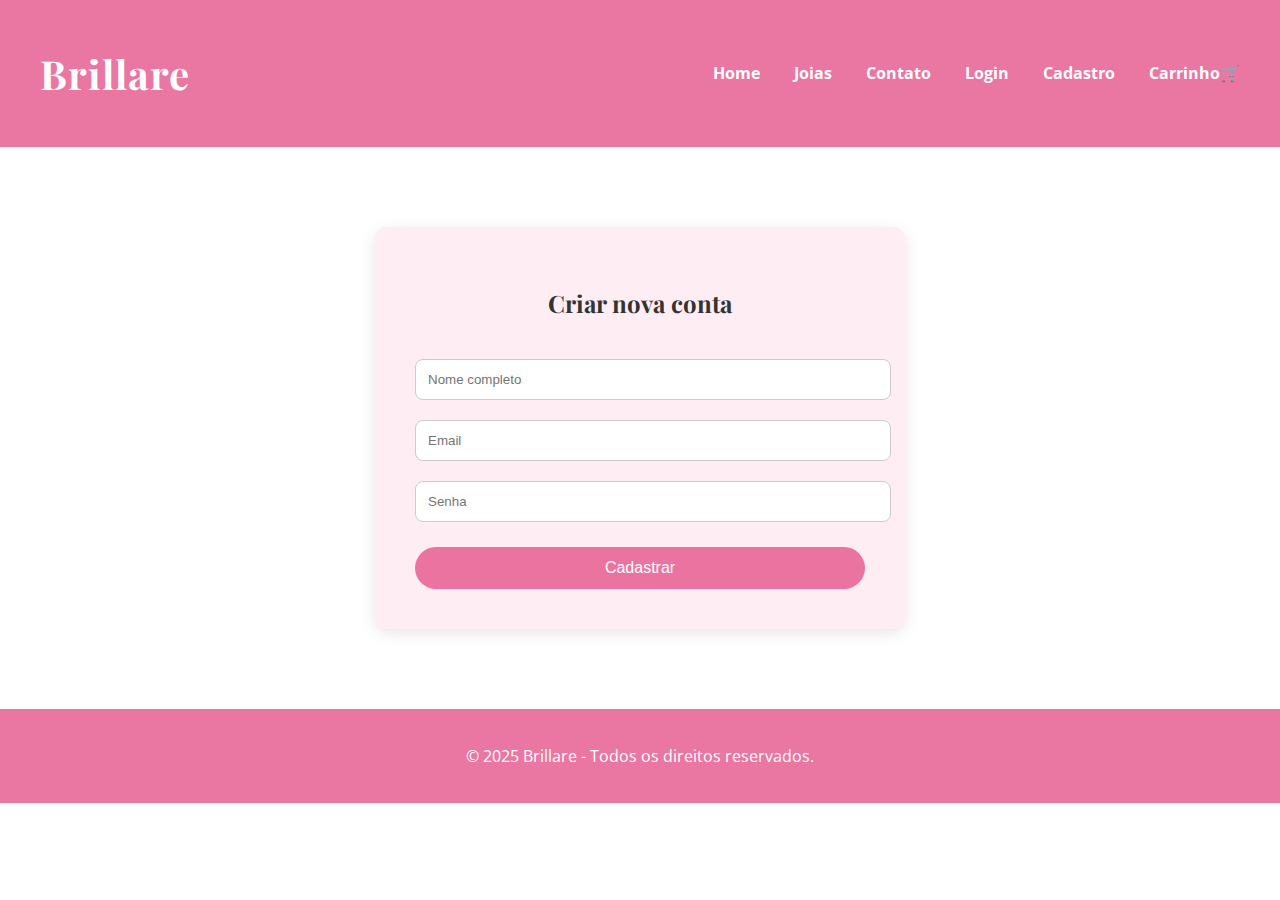
<file: cadastro.html>
<!DOCTYPE html>
<html lang="pt">
<head>
    <meta charset="UTF-8" />
    <meta name="viewport" content="width=device-width, initial-scale=1.0"/>
    <title>Cadastro - Brillare</title>
    <link rel="stylesheet" href="css/cores.css" />
    <link rel="stylesheet" href="css/styles.css" />
    <style>
        .cadastro-container {
            max-width: 450px;
            margin: 80px auto;
            background-color: var(--cor-destaque);
            padding: 40px;
            border-radius: 12px;
            box-shadow: 0 4px 15px rgba(0, 0, 0, 0.1);
        }

        .cadastro-container h2 {
            text-align: center;
            font-family: 'Playfair Display', serif;
            margin-bottom: 30px;
        }

        .cadastro-container input {
            width: 100%;
            padding: 12px;
            margin: 10px 0;
            border: 1px solid #ccc;
            border-radius: 8px;
        }

        .cadastro-container button {
            width: 100%;
            padding: 12px;
            margin-top: 15px;
            background-color: var(--cor-primaria);
            color: white;
            border: none;
            border-radius: 30px;
            font-size: 1rem;
            cursor: pointer;
        }

        .cadastro-container button:hover {
            background-color: var(--cor-hover);
        }

        .mensagem-sucesso {
            color: green;
            text-align: center;
            margin-top: 15px;
            display: none;
        }
    </style>
</head>
<body>

    <header>
        <h1>Brillare</h1>
        <nav>
           <nav>
    <a href="index.html">Home</a>
    <a href="produtos.html">Joias</a>
    <a href="contato.html">Contato</a>
    <a href="login.html">Login</a>
    <a href="cadastro.html">Cadastro</a>
   <a href="carrinho.html">Carrinho🛒</a>
   
</nav>

        </nav>
    </header>

    <div class="cadastro-container">
        <h2>Criar nova conta</h2>
        <form id="cadastroForm">
            <input type="text" id="nome" placeholder="Nome completo" required />
            <input type="email" id="email" placeholder="Email" required />
            <input type="password" id="senha" placeholder="Senha" required />
            <button type="submit">Cadastrar</button>
            <p class="mensagem-sucesso" id="sucessoMsg">Cadastro realizado com sucesso!</p>
        </form>
    </div>


    <script src="js/cadastro.js"></script>

    <!DOCTYPE html>
<html lang="pt">
<head>
    <meta charset="UTF-8" />
    <meta name="viewport" content="width=device-width, initial-scale=1.0"/>
    <title>Cadastro - Brillare</title>
    <link rel="stylesheet" href="css/cores.css" />
    <link rel="stylesheet" href="css/styles.css" />
    <style>
        .cadastro-container {
            max-width: 450px;
            margin: 80px auto;
            background-color: var(--cor-destaque);
            padding: 40px;
            border-radius: 12px;
            box-shadow: 0 4px 15px rgba(0, 0, 0, 0.1);
        }

        .cadastro-container h2 {
            text-align: center;
            font-family: 'Playfair Display', serif;
            margin-bottom: 30px;
        }

        .cadastro-container input {
            width: 100%;
            padding: 12px;
            margin: 10px 0;
            border: 1px solid #ccc;
            border-radius: 8px;
        }

        .cadastro-container button {
            width: 100%;
            padding: 12px;
            margin-top: 15px;
            background-color: var(--cor-primaria);
            color: white;
            border: none;
            border-radius: 30px;
            font-size: 1rem;
            cursor: pointer;
        }

        .cadastro-container button:hover {
            background-color: var(--cor-hover);
        }

        .mensagem-sucesso {
            color: green;
            text-align: center;
            margin-top: 15px;
            display: none;
        }

        .mensagem-erro {
            color: red;
            text-align: center;
            margin-top: 15px;
            display: none;
        }
    </style>
</head>
<body>

   

    

    <footer>
        <p>&copy; 2025 Brillare - Todos os direitos reservados.</p>
    </footer>

    <script src="js/cadastro.js"></script>
</body>
</html>

</body>
</html>
</file>
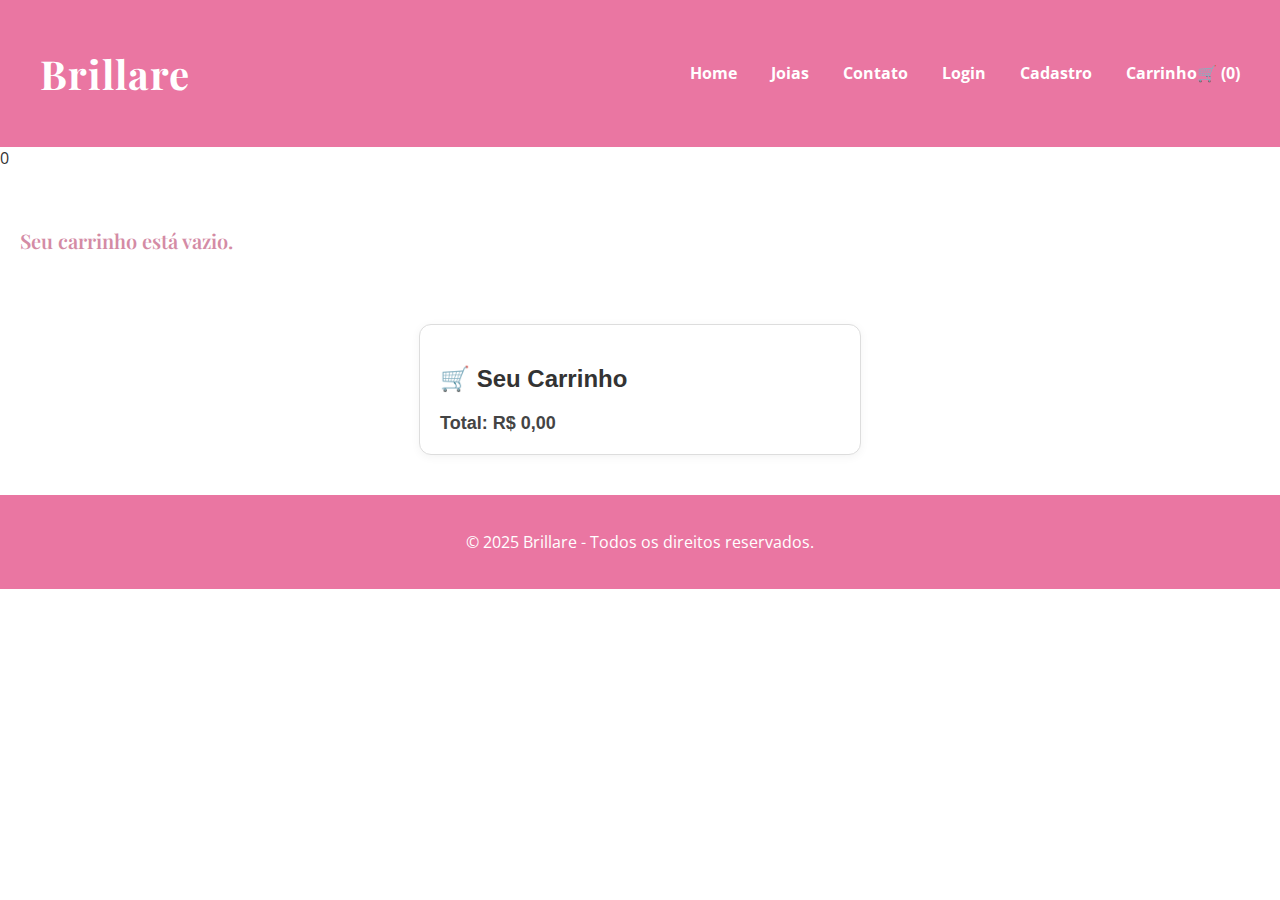
<file: carrinho.html>
<!DOCTYPE html>
<html lang="pt-BR">
<head>
    <meta charset="UTF-8" />
    <meta name="viewport" content="width=device-width, initial-scale=1.0"/>
    <title>Brillare - Carrinho de Compras</title>
    <link rel="stylesheet" href="css/cores.css" />
    <link rel="stylesheet" href="css/styles.css" />
    <link rel="stylesheet" href="css/styles.css">

</head>
<body>

<header>
    <h1>Brillare</h1>
    <nav>
        <a href="index.html">Home</a>
        <a href="produtos.html">Joias</a>
        <a href="contato.html">Contato</a>
        <a href="login.html">Login</a>
        <a href="cadastro.html">Cadastro</a>
        <a href="carrinho.html">Carrinho🛒 (<span id="contador">0</span>)</a>
    </nav>
</header>

<main>
    <span id="contador">0</span>

<!-- Lista do carrinho -->
<ul id="itensCarrinho"></ul>
    <div class="box-carrinho">
  <h2 class="titulo-carrinho">🛒 Seu Carrinho</h2>
  <div id="totalCarrinho"
  class="total-carrinho">
    <span>Total:</span>
   <span class="valor-total">R$ 0.000,00</span>

  </div>
</div>

</main>

<footer>
    <p>&copy; 2025 Brillare - Todos os direitos reservados.</p>
</footer>

<script src="js/carrinho.js"></script>
</body>
</html>
</file>
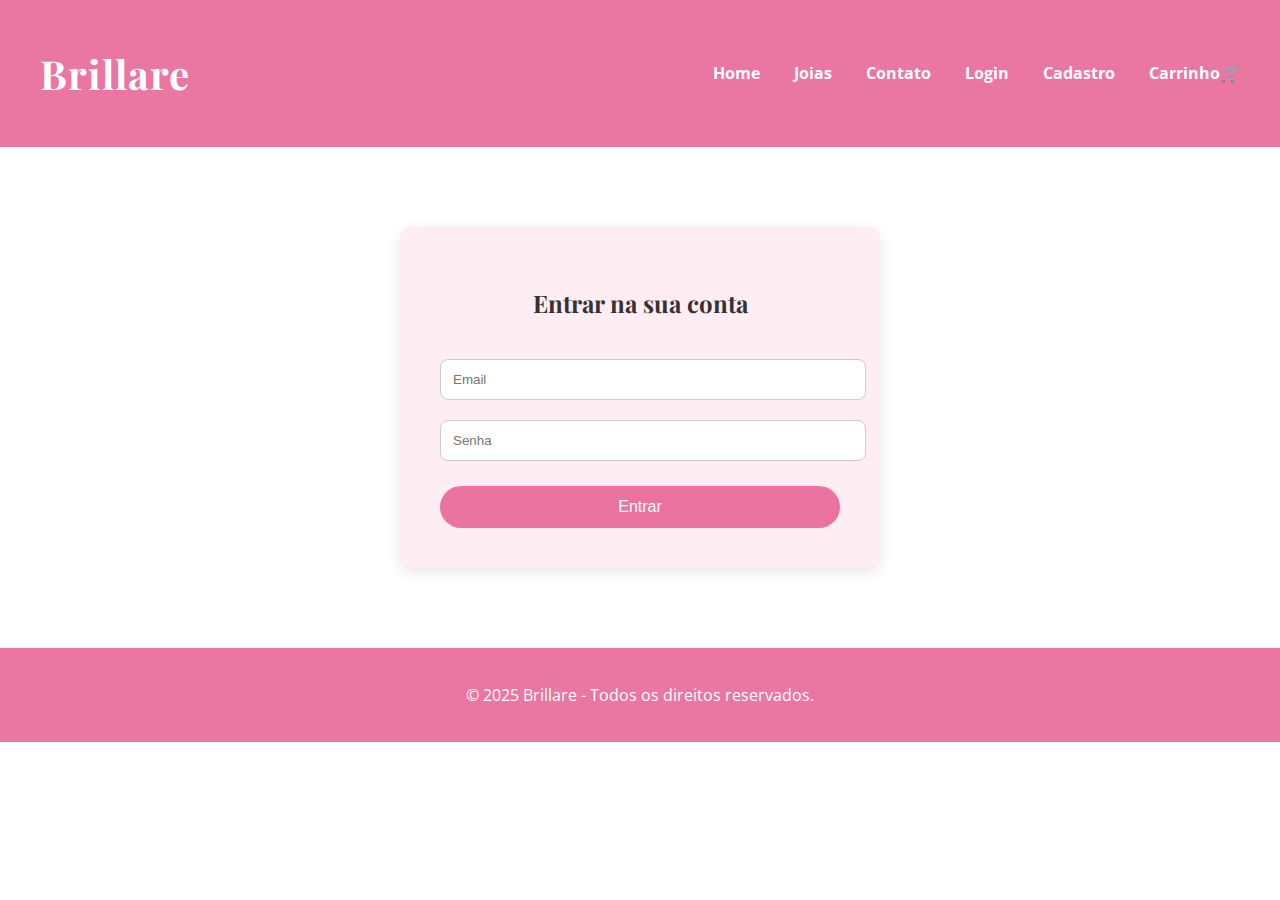
<file: login.html>
<!DOCTYPE html>
<html lang="pt">
<head>
    <meta charset="UTF-8">
    <meta name="viewport" content="width=device-width, initial-scale=1.0">
    <title>Login - Brillare</title>
    <link rel="stylesheet" href="css/cores.css">
    <link rel="stylesheet" href="css/styles.css">
    <style>
        .login-container {
            max-width: 400px;
            margin: 80px auto;
            background-color: var(--cor-destaque);
            padding: 40px;
            border-radius: 12px;
            box-shadow: 0 4px 15px rgba(0, 0, 0, 0.1);
        }

        .login-container h2 {
            text-align: center;
            font-family: 'Playfair Display', serif;
            margin-bottom: 30px;
        }

        .login-container input {
            width: 100%;
            padding: 12px;
            margin: 10px 0;
            border: 1px solid #ccc;
            border-radius: 8px;
        }

        .login-container button {
            width: 100%;
            padding: 12px;
            margin-top: 15px;
            background-color: var(--cor-primaria);
            color: white;
            border: none;
            border-radius: 30px;
            font-size: 1rem;
            cursor: pointer;
        }

        .login-container button:hover {
            background-color: var(--cor-hover);
        }

        .mensagem-erro {
            color: red;
            text-align: center;
            margin-top: 10px;
            display: none;
        }
    </style>
</head>
<body>

    <header>
        <h1>Brillare</h1>
        <nav>
       <a href="index.html">Home</a>
    <a href="produtos.html">Joias</a>
    <a href="contato.html">Contato</a>
    <a href="login.html">Login</a>
    <a href="cadastro.html">Cadastro</a>
   <a href="carrinho.html">Carrinho🛒</a>
   
        </nav>
    </header>

    <div class="login-container">
        <h2>Entrar na sua conta</h2>
        <form id="loginForm">
            <input type="email" id="email" placeholder="Email" required>
            <input type="password" id="senha" placeholder="Senha" required>
            <button type="submit">Entrar</button>
            <p class="mensagem-erro" id="erroMsg">Email ou senha inválidos.</p>
        </form>
    </div>

    <footer>
        <p>&copy; 2025 Brillare - Todos os direitos reservados.</p>
    </footer>

    <script src="js/login.js"></script>
</body>
</html>
</file>
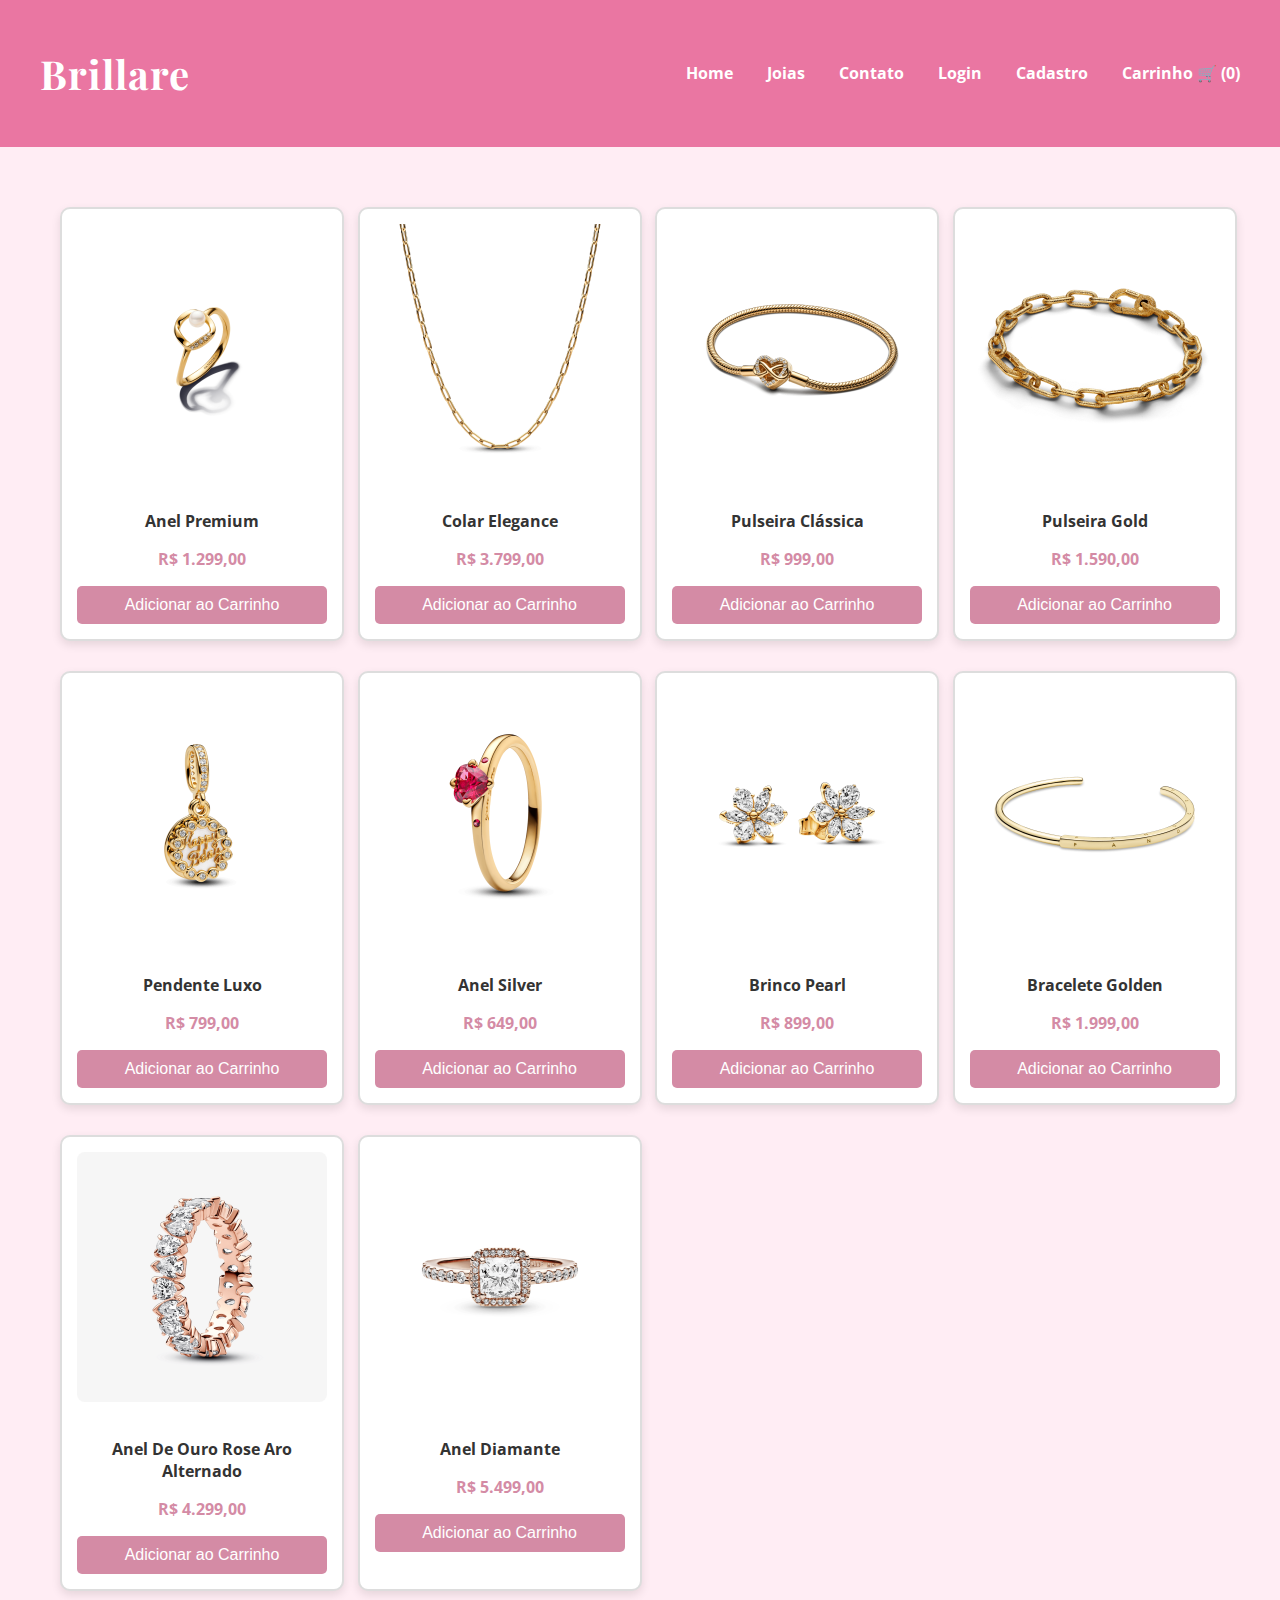
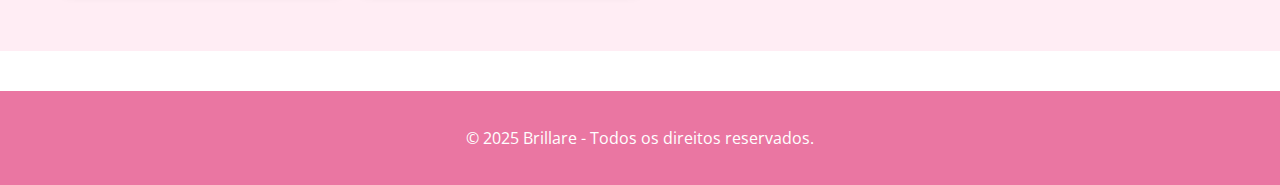
<file: produtos.html>
<!DOCTYPE html>
<html lang="pt">
<head>
  <meta charset="UTF-8" />
  <meta name="viewport" content="width=device-width, initial-scale=1.0" />
  <title>Brillare - Joias</title>
  <link rel="stylesheet" href="css/cores.css" />
  <link rel="stylesheet" href="css/styles.css" />
</head>

<body>
  <header>
    <h1>Brillare</h1>
    <nav>
      <a href="index.html">Home</a>
      <a href="produtos.html">Joias</a>
      <a href="contato.html">Contato</a>
      <a href="login.html">Login</a>
      <a href="cadastro.html">Cadastro</a>
      <a href="carrinho.html">Carrinho 🛒 (<span id="contador">0</span>)</a>
    </nav>
  </header>

  <section class="produtos">

    <!-- Lista de Produtos -->
    <div class="produto">
      <img src="imagens/anel-premium.jpg" alt="Anel Premium" />
      <p class="nome-produto">Anel Premium</p>
      <p class="preco-produto">R$ 1.299,00</p>
      <button class="botaoAdicionar" data-nome="Anel Premium" data-preco="1299" data-imagem="imagens/anel-premium.jpg">Adicionar ao Carrinho</button>
    </div>

    <div class="produto">
      <img src="imagens/colar-elegance.jpg" alt="Colar Elegance" />
      <p class="nome-produto">Colar Elegance</p>
      <p class="preco-produto">R$ 3.799,00</p>
      <button class="botaoAdicionar" data-nome="Colar Elegance" data-preco="3799" data-imagem="imagens/colar-elegance.jpg">Adicionar ao Carrinho</button>
    </div>

    <div class="produto">
      <img src="imagens/pulseira-classica.jpg" alt="Pulseira Clássica" />
      <p class="nome-produto">Pulseira Clássica</p>
      <p class="preco-produto">R$ 999,00</p>
      <button class="botaoAdicionar" data-nome="Pulseira Clássica" data-preco="999" data-imagem="imagens/pulseira-classica.jpg">Adicionar ao Carrinho</button>
    </div>

    <div class="produto">
      <img src="imagens/pulseira-gold.jpg" alt="Pulseira Gold" />
      <p class="nome-produto">Pulseira Gold</p>
      <p class="preco-produto">R$ 1.590,00</p>
      <button class="botaoAdicionar" data-nome="Pulseira Gold" data-preco="1590" data-imagem="imagens/pulseira-gold.jpg">Adicionar ao Carrinho</button>
    </div>

    <div class="produto">
      <img src="imagens/pendente-luxo.jpg" alt="Pendente Luxo" />
      <p class="nome-produto">Pendente Luxo</p>
      <p class="preco-produto">R$ 799,00</p>
      <button class="botaoAdicionar" data-nome="Pendente Luxo" data-preco="799" data-imagem="imagens/pendente-luxo.jpg">Adicionar ao Carrinho</button>
    </div>

    <div class="produto">
      <img src="imagens/anel-silver.jpg" alt="Anel Silver" />
      <p class="nome-produto">Anel Silver</p>
      <p class="preco-produto">R$ 649,00</p>
      <button class="botaoAdicionar" data-nome="Anel Silver" data-preco="649" data-imagem="imagens/anel-silver.jpg">Adicionar ao Carrinho</button>
    </div>

    <div class="produto">
      <img src="imagens/brinco-pearl.jpg" alt="Brinco Pearl" />
      <p class="nome-produto">Brinco Pearl</p>
      <p class="preco-produto">R$ 899,00</p>
      <button class="botaoAdicionar" data-nome="Brinco Pearl" data-preco="899" data-imagem="imagens/brinco-pearl.jpg">Adicionar ao Carrinho</button>
    </div>

    <div class="produto">
      <img src="imagens/bracelete-golden.jpg" alt="Bracelete Golden" />
      <p class="nome-produto">Bracelete Golden</p>
      <p class="preco-produto">R$ 1.999,00</p>
      <button class="botaoAdicionar" data-nome="Bracelete Golden" data-preco="1999" data-imagem="imagens/bracelete-golden.jpg">Adicionar ao Carrinho</button>
    </div>

    <div class="produto">
      <img src="imagens/anel-aro-alternado.jpg" alt="Anel De Ouro Rose Aro Alternado" />
      <p class="nome-produto">Anel De Ouro Rose Aro Alternado</p>
      <p class="preco-produto">R$ 4.299,00</p>
      <button class="botaoAdicionar" data-nome="Anel De Ouro Rose Aro Alternado" data-preco="4299" data-imagem="imagens/anel-aro-alternado.jpg">Adicionar ao Carrinho</button>
    </div>

    <div class="produto">
      <img src="imagens/anel-diamante.jpg" alt="Anel Diamante" />
      <p class="nome-produto">Anel Diamante</p>
      <p class="preco-produto">R$ 5.499,00</p>
      <button class="botaoAdicionar" data-nome="Anel Diamante" data-preco="5499" data-imagem="imagens/anel-diamante.jpg">Adicionar ao Carrinho</button>
    </div>

  </section>

  <script>
    class Carrinho {
      constructor() {
        this.itens = JSON.parse(localStorage.getItem("carrinho")) || [];
        this.contadorElemento = document.getElementById("contador");
        this.atualizarContador();
      }

      adicionarItem(nome, preco, imagem) {
        this.itens.push({ nome, preco, imagem });
        this.atualizarContador();
        this.salvarCarrinho();
      }

      atualizarContador() {
        if (this.contadorElemento) {
          this.contadorElemento.textContent = this.itens.length;
        }
      }

      salvarCarrinho() {
        localStorage.setItem("carrinho", JSON.stringify(this.itens));
      }
    }

    const meuCarrinho = new Carrinho();

    document.querySelectorAll(".botaoAdicionar").forEach(botao => {
      botao.addEventListener("click", (event) => {
        const nome = event.target.dataset.nome;
        const preco = parseFloat(event.target.dataset.preco);
        const imagem = event.target.dataset.imagem;
        meuCarrinho.adicionarItem(nome, preco, imagem);
      });
    });
  </script>

  <footer>
    <p>&copy; 2025 Brillare - Todos os direitos reservados.</p>
  </footer>
</body>
</html>
</file>
<file: css/cores.css>
:root {
    --cor-primaria: #ca5582; /* Rosa sofisticado */
    --cor-secundaria: #f8d7da; /* Rosa claro */
    --cor-texto: #333;
    --cor-fundo: #fff;
}

body {
    background-color: var(--cor-fundo);
    color: var(--cor-texto);
    font-family: 'Arial', sans-serif;
}

header {
    background-color: var(--cor-primaria);
    padding: 20px;
    text-align: center;
}

.banner {
    background-color: var(--cor-secundaria);
    padding: 50px;
    text-align: center;
}

button {
    background-color: var(--cor-primaria);
    color: white;
    padding: 10px 20px;
    border: none;
    cursor: pointer;
}

button:hover {
    background-color: #d48ba5;
}

:root {
    --cor-primaria: #e6598fd3;    /* Rosa elegante */
    --cor-secundaria: #f6e6eb;  /* Rosa muito claro */
    --cor-texto: #333333;
    --cor-fundo: #ffffff;
    --cor-hover: #b96582;
    --cor-destaque: #ffedf4;
}
</file>
<file: css/styles.css>
@import url('https://fonts.googleapis.com/css2?family=Playfair+Display:wght@600&family=Open+Sans&display=swap');

body {
    margin: 0;
    padding: 0;
    font-family: 'Open Sans', sans-serif;
    background-color: var(--cor-fundo);
    color: var(--cor-texto);
}

header {
    background-color: var(--cor-primaria);
    color: white;
    padding: 20px 40px;
    display: flex;
    justify-content: space-between;
    align-items: center;
}

header h1 {
    font-family: 'Playfair Display', serif;
    font-size: 2.5rem;
    letter-spacing: 1px;
}

nav a {
    color: white;
    margin-left: 30px;
    text-decoration: none;
    font-weight: bold;
    font-size: 1rem;
    transition: color 0.3s ease;
}

nav a:hover {
    color: var(--cor-destaque);
}

.banner {
    background: linear-gradient(to right, var(--cor-primaria), var(--cor-secundaria));
    text-align: center;
    padding: 80px 20px;
    color: #fff;
}

.banner h2 {
    font-size: 2.5rem;
    font-family: 'Playfair Display', serif;
}

.banner p {
    font-size: 1.2rem;
    margin: 20px 0;
}

button {
    background-color: white;
    color: var(--cor-primaria);
    border: 2px solid white;
    padding: 12px 25px;
    font-size: 1rem;
    cursor: pointer;
    border-radius: 30px;
    transition: all 0.3s ease;
}

button:hover {
    background-color: var(--cor-destaque);
    color: var(--cor-hover);
    border-color: var(--cor-hover);
}

.produtos {
    display: grid;
    grid-template-columns: repeat(auto-fit, minmax(250px, 1fr));
    gap: 30px;
    padding: 60px;
    background-color: var(--cor-destaque);
}

.produto {
    background-color: white;
    border-radius: 10px;
    box-shadow: 0 4px 10px rgba(0,0,0,0.1);
    overflow: hidden;
    text-align: center;
    padding: 20px;
    transition: transform 0.3s ease;
}

.produto:hover {
    transform: scale(1.03);
}

.produto img {
    width: 100%;
    height: auto;
    margin-bottom: 15px;
}

.produto p {
    font-size: 1rem;
    font-weight: bold;
}

footer {
    text-align: center;
    padding: 30px;
    background-color: var(--cor-primaria);
    color: white;
    margin-top: 40px;
}

.menu {
    list-style: none;
    display: flex;
    gap: 20px;
    background-color: #d48ba5;
    padding: 15px;
}

.menu li {
    position: relative;
}

.menu a {
    text-decoration: none;
    color: white;
    padding: 10px 15px;
    transition: 0.3s;
}

.menu a:hover {
    background-color: #bf6d8b;
    border-radius: 5px;
}

.submenu {
    display: none;
    position: absolute;
    background-color: #fff;
    list-style: none;
    padding: 10px;
    min-width: 150px;
}

.submenu li a {
    color: #333;
}

.dropdown:hover .submenu {
    display: block;
}
.banner img {
    width: 100%;
    max-width: 1200px;
    display: block;
    margin: auto;
    border-radius: 10px;
}
.banner img {
    display: block;
    width: 20%;
    max-width: 1200px;
    margin: auto;
}
.banner img {
    display: block;
    width: 100%;
    max-width: 1200px;
    margin: auto;
    border-radius: 15px; /* Deixa as bordas arredondadas */
    filter: drop-shadow(0px 0px 15px rgba(0, 0, 0, 0.5)); /* Borda borrada */
}
.banner h2 {
    font-size: 70px; /* Aumenta o tamanho da fonte */
    font-weight: bold; /* Deixa o texto mais destacado */
    text-align: center; /* Centraliza o texto */
}
.produto {
    width: 250px; /* Deixa os produtos maiores */
    padding: 15px;
    border: 2px solid #ddd;
    border-radius: 10px;
    text-align: center;
    background-color: #fff;
}

.produto img {
    width: 100%; /* Aumenta as imagens */
    height: auto;
    border-radius: 8px;
}

.nome-produto {
    font-size: 20px;
    font-weight: bold;
}

.preco-produto {
    font-size: 18px;
    color: #d48ba5;
}

.produto button {
    background-color: #d48ba5;
    color: white;
    padding: 10px;
    border: none;
    cursor: pointer;
    font-size: 16px;
    width: 100%;
    border-radius: 5px;
}

.produto button:hover {
    background-color: #bf6d8b;
}
footer {
    background-color: var(--cor-primaria);
    color: white;
    padding: 20px;
    text-align: center;
}

.item-carrinho {
    display: flex;
    align-items: center;
    gap: 1rem;
    margin-bottom: 1rem;
}

.item-carrinho img {
    width: 10%; /* Aumenta as imagens */
    height: auto;
    border-radius: 8px;
}
.item-carrinho p {
    flex: 1;
    margin: 0;
}

#itensCarrinho {
    font-family: 'Montserrat', sans-serif;
    font-size: 18px;
    color: #333;
    padding: 20px;
}

#itensCarrinho img {
    width: 10%; /* Aumenta as imagens */
    height: auto;
    border-radius: 8px;
}

#itensCarrinho p {
    font-family: 'Playfair Display', serif;
    font-size: 20px;
    font-weight: 600;
    color: #d48ba5;
}

button {
    font-family: 'Montserrat', sans-serif;
    background-color: #d48ba5;
    color: white;
    border: none;
    padding: 10px 15px;
    cursor: pointer;
    border-radius: 5px;
    font-size: 16px;
}

button:hover {
    background-color: #bf6d8b;
}

.box-carrinho {
  max-width: 400px;
  margin: 30px auto;
  padding: 20px;
  border: 1px solid #ddd;
  border-radius: 12px;
  box-shadow: 0 2px 10px rgba(0, 0, 0, 0.05);
  background-color: #fff;
  font-family: Arial, sans-serif;
}

.titulo-carrinho {
  font-size: 24px;
  color: #333;
  display: flex;
  align-items: center;
  gap: 10px;
}

.total-carrinho {
  margin-top: 20px;
  font-size: 18px;
  display: flex;
  justify-content: space-between;
  font-weight: bold;
  color: #444;
}

.valor-total {
  color: #2e7d32; /* Verde discreto */
}


@import url('https://fonts.googleapis.com/css2?family=Playfair+Display:wght@400;700&family=Montserrat:wght@400;600&display=swap');
</file>
